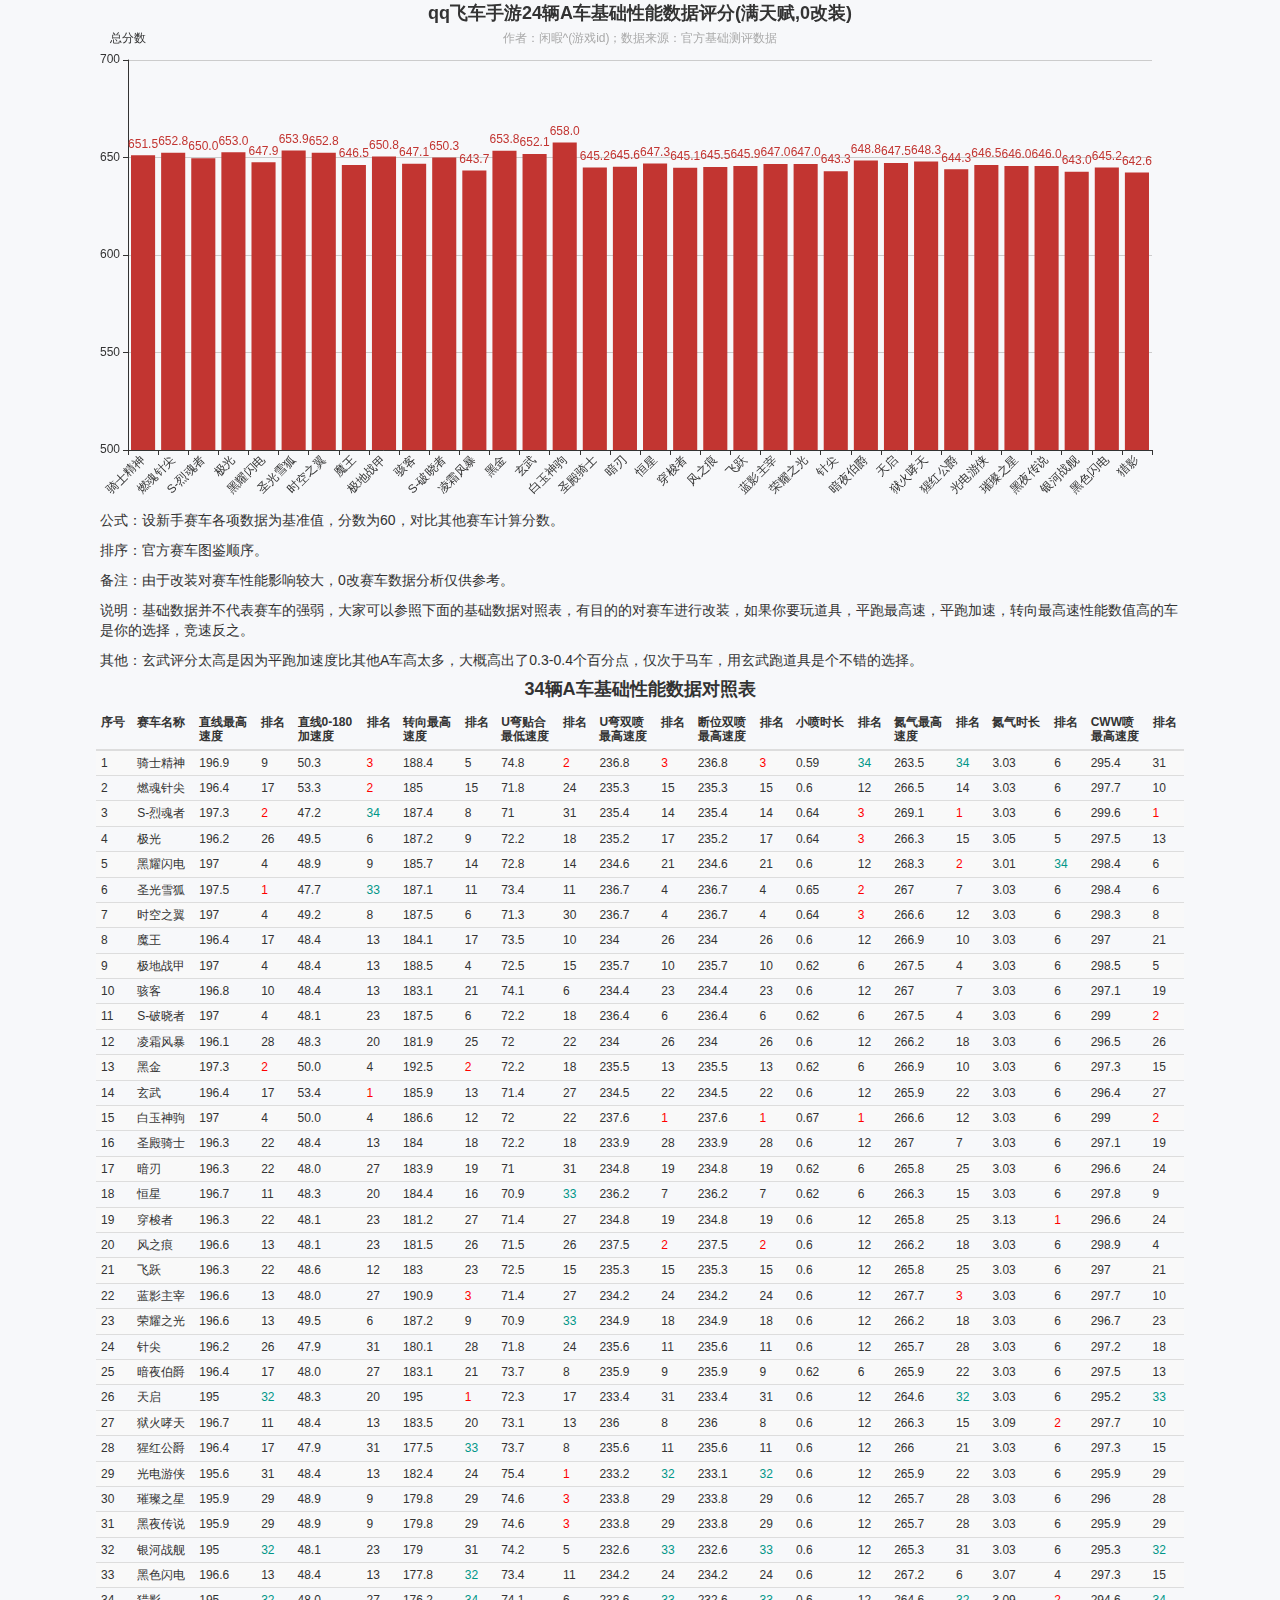
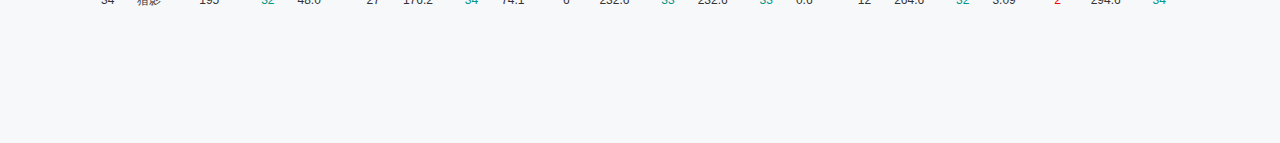
<file: index.html>
<!DOCTYPE html>
<html lang="en">
    <head>
        <meta charset="utf-8">
        <link type="text/css" rel="stylesheet" href="css/bootstrap.css" />
        <link type="text/css" rel="stylesheet" href="css/index.css" />
    </head>
    <body>
        <div class="cont">
            <div class="left_box">
                <div id="main" style="width: 100%;height:510px;"></div>
                <p>公式：设新手赛车各项数据为基准值，分数为60，对比其他赛车计算分数。</p>
                <p>排序：官方赛车图鉴顺序。</p>
                <p>备注：由于改装对赛车性能影响较大，0改赛车数据分析仅供参考。</p>
                <p>说明：基础数据并不代表赛车的强弱，大家可以参照下面的基础数据对照表，有目的的对赛车进行改装，如果你要玩道具，平跑最高速，平跑加速，转向最高速性能数值高的车是你的选择，竞速反之。</p>
                <p>其他：玄武评分太高是因为平跑加速度比其他A车高太多，大概高出了0.3-0.4个百分点，仅次于马车，用玄武跑道具是个不错的选择。</p>
            </div>
            <div class="right_box">
                <div>
                    <h4>34辆A车基础性能数据对照表</h4>
                    <table class="table table-striped new_table" width="100%" id="course-table" style="word-break:break-all;">
                        <thead>
                            <tr>
                                <th>序号</th>
                                <th>赛车名称</th>
                                <th>直线最高<br/>速度</th>
                                <th>排名</th>
                                <th>直线0-180<br/>加速度</th>
                                <th>排名</th>
                                <th>转向最高<br/>速度</th>
                                <th>排名</th>
                                <th>U弯贴合<br/>最低速度</th>
                                <th>排名</th>
                                <th>U弯双喷<br/>最高速度</th>
                                <th>排名</th>
                                <th>断位双喷<br/>最高速度</th>
                                <th>排名</th>
                                <th>小喷时长</th>
                                <th>排名</th>
                                <th>氮气最高<br/>速度</th>
                                <th>排名</th>
                                <th>氮气时长</th>
                                <th>排名</th>
                                <th>CWW喷<br/>最高速度</th>
                                <th>排名</th>
                            </tr>
                        </thead>
                        <tbody id="cont">
                            
                        </tbody>
                    </table>
                </div>
                
                <div id="main1" style="width: 680px;height:110px;"></div>
            </div>
            
        </div>
    </body>
    <script src="js/jquery.js"></script>
    <script src="js/echarts.js"></script>
    <script src="js/data.js"></script>
    <script src="js/index.js"></script>
</html>
</file>
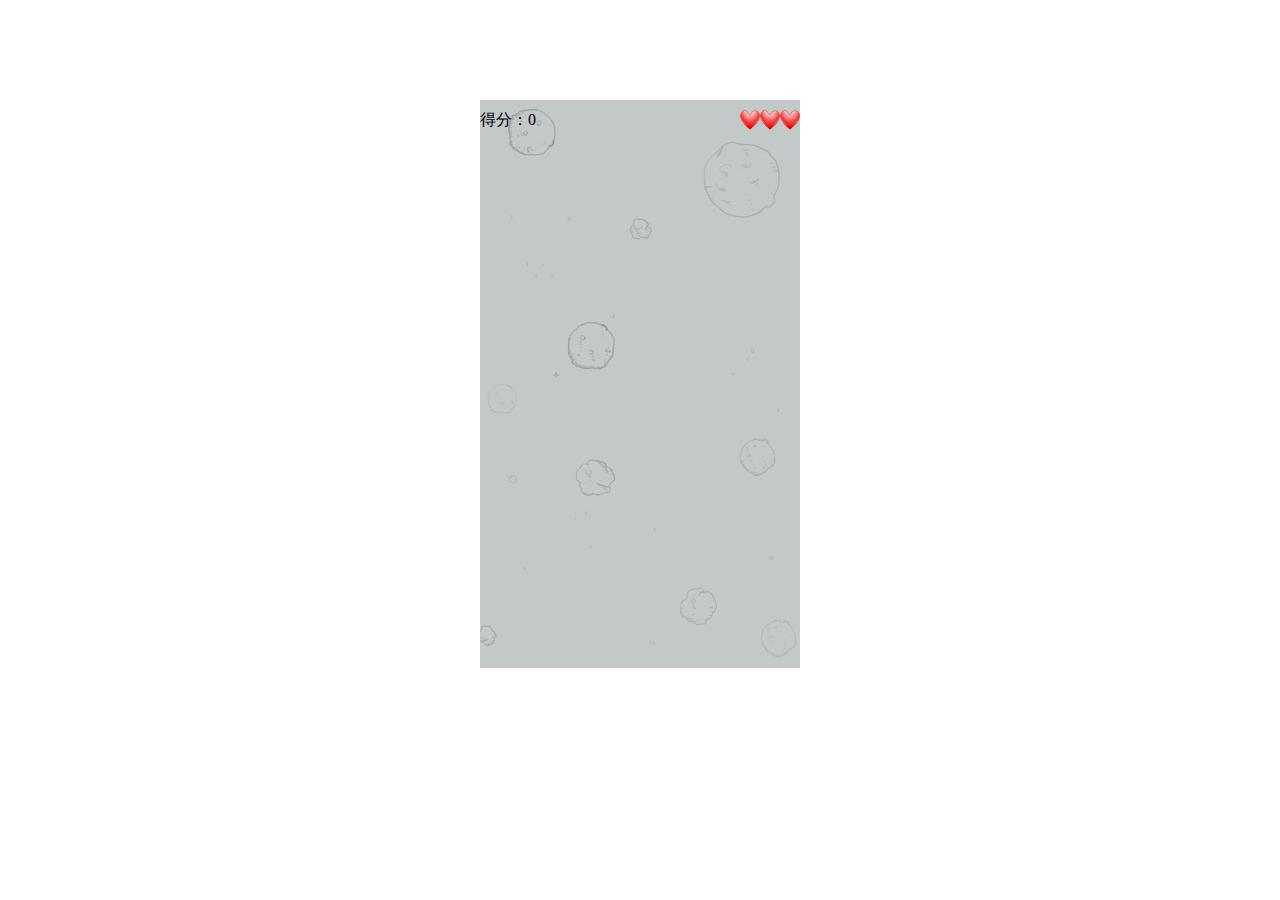
<file: plane/index.html>
<!DOCTYPE html>
<html>
<head>
    <meta charset="utf-8">
    <title></title>
    <link rel="stylesheet" type="text/css" href="css/index.css">
</head>
<body>
    <div class="game">
        <div class="score">得分：0</div>
        <div class="life">
            <img src="image/heart.png">
            <img src="image/heart.png">
            <img src="image/heart.png">
        </div>
    </div>
    <script type="text/javascript" src="js/engine.js"></script>
    <script type="text/javascript" src="js/bullet.js"></script>
    <script type="text/javascript" src="js/hero.js"></script>
    <script type="text/javascript" src="js/enemy.js"></script>
    <script type="text/javascript" src="js/allEnemy.js"></script>
</body>
</html>
</file>
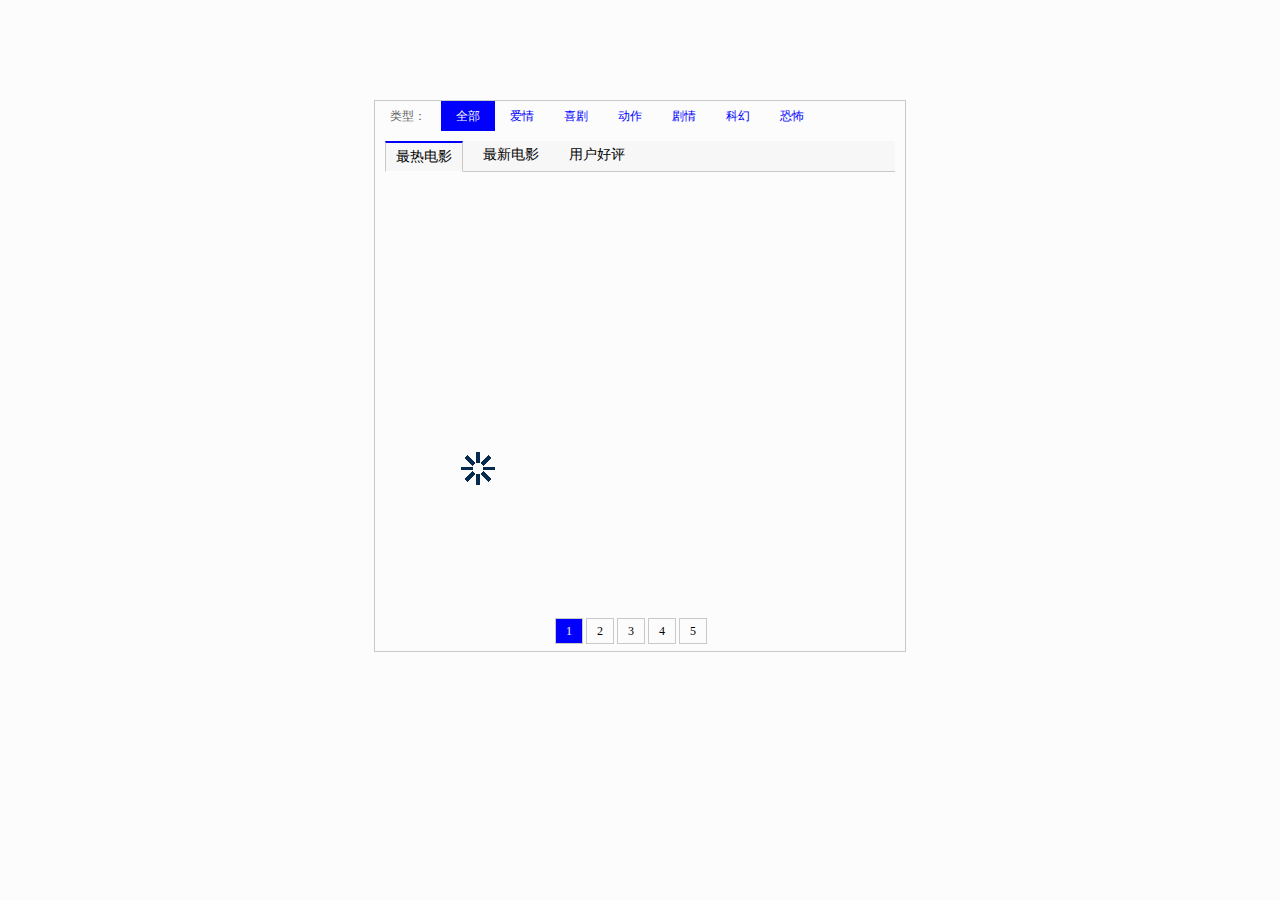
<file: baidu-dy/电影搜索.html>
<!DOCTYPE html>
<html>
<head>
	<meta charset="utf-8">
	<title></title>
	<link rel="stylesheet" type="text/css" href="css/style.css">
</head>
<body>
		<div class="move">
			<ul class="move-type">
				<li class="title">类型：</li>
				<li class="tag selected">全部</li>
				<li class="tag">爱情</li>
				<li class="tag">喜剧</li>
				<li class="tag">动作</li>
				<li class="tag">剧情</li>
				<li class="tag">科幻</li>
				<li class="tag">恐怖</li>
			</ul>
			<div class="move-key">
				<div class="sort-item selected" sort_key="16">最热电影</div>
				<div class="sort-item" sort_key="17">最新电影</div>
				<div class="sort-item" sort_key="18">用户好评</div>
			</div>
			<div class="content">
				
			</div>
			<div class="page">
				<span class="page-num selected">1</span>
				<span class="page-num">2</span>
				<span class="page-num">3</span>
				<span class="page-num">4</span>
				<span class="page-num">5</span>
			</div>
		</div>
	<script src="js/jquery-1.11.3.js"></script>
	<script type="text/javascript" src="layer/layer.js"></script>
	<script type="text/javascript" src="js/index.js"></script>
</body>
</html>
</file>
<file: css/index.css>
*{
    padding:0;
    margin: 0;
}
ul,ol {list-style: none;}
body{
    background-color: #F7F8FA;
    height:100%;
}
.cont{
	width: 100%;
	overflow: hidden;
}
.left_box{
	width: 100%;
}
.left_box p{
    width:85%;
    margin-left: 100px;
    font-size: 14px;
}
table{
    font-size: 12px;
}
.table>tbody>tr>td, .table>tbody>tr>th, .table>tfoot>tr>td, .table>tfoot>tr>th, .table>thead>tr>td, .table>thead>tr>th {
    padding: 5px;
    line-height: 1.2;
    vertical-align: top;
    border-top: 1px solid #ddd;
}
.right_box{
	width: 85%;
    margin:0 auto;
}
.red{
    color:red;
}
h4{
    font-weight: 600;
    text-align: center;
}
</file>
<file: plane/css/index.css>
*{
	margin: 0;
	padding: 0;
}
.game{
	width: 320px;
	height: 568px;
	margin: 100px auto 0;
	overflow: hidden;
	position: relative;
	background: url(../image/bg.png);
}
.score,
.life,
.game > img {
	position: absolute;
	top: -1000px;
}
.score{
	top: 10px;
}
.life{
	width: 60px;
	right: 0;
	top: 10px;
}
.life img{
	float: left;
}
</file>
<file: baidu-dy/css/style.css>
body,ul,li,dl,dt,dd,p,ol,h1,h2,h3,h4,h5,h6,form,img,table,fieldset,legend{margin:0; padding:0;}
ul,li,ol{list-style:none;}
img,fieldset{border:0; }
img{display:block;}
a{text-decoration:none; color:#333;}
h1,h2,h3,h4,h5,h6{font-weight:100;}
body{font-size:12px; font-family:"微软雅黑";}
input,a{outline:none;}
/*+++++++++++con+++++++++++++++++*/
.move{
	width: 530px;
	height: 550px;
	border:1px solid #ccc;
	margin: 100px auto; 

}
.move-type{
	width: 100%;
	height: 30px;
	margin-bottom: 10px;
}
.move-type li{
	float: left;
	line-height: 30px;
	padding: 0 15px;
	color: blue;
	cursor: pointer;
}
.move-type li.selected{
	background: blue;
	color: #fff;
}
.move-type .title{
	color: #666;
}
/*+++++++++++move-key+++++++++++++++++*/
.move-key{
	width: 510px;
	height: 30px;
	margin: 0 auto;
	background: #fafafa;
	font-size: 14px;
	border-bottom: 1px solid #ccc;
}
.move-key .sort-item{
	height: 28px;
	line-height: 27px;
	float: left;
	margin-right: 10px;
	padding: 0 10px;
	cursor: pointer;
}
.move-key .sort-item.selected{
	border-width: 2px 1px 1px;
	border-color: blue #ccc #fff;
	border-style: solid;
	margin-bottom: -1px;
}
/*+++++++++++content+++++++++++++++++*/
.content{
	width: 525px;
	height: 432px;
	padding: 10px 0 10px 10px;
}
.content .move-item{
	width: 120px;
	height: 216px;
	float: left;
	margin-right: 10px;
	text-align: center;
	cursor: pointer;
}
.content .move-item:nth-child(4n){
	margin-right: 0;
}
.content .move-item img{
	width: 120px;
	height: 162px;
}
.content .move-item p:nth-child(2){
	color: blue;
	font-size: 14px;
	margin-top: 5px;
	width: 100%;
	white-space: nowrap;
	overflow: hidden;
	text-overflow: ellipsis;

}
/*+++++++++++page+++++++++++++++++*/
.page{
	width: 170px;
	height: 80px;
	margin: 0 auto;
}
.page-num{
	border:1px solid #ccc;
	padding: 5px 10px;
	cursor: pointer;
}
.page-num.selected{
	background: blue;
	color: #fff;

}
</file>
